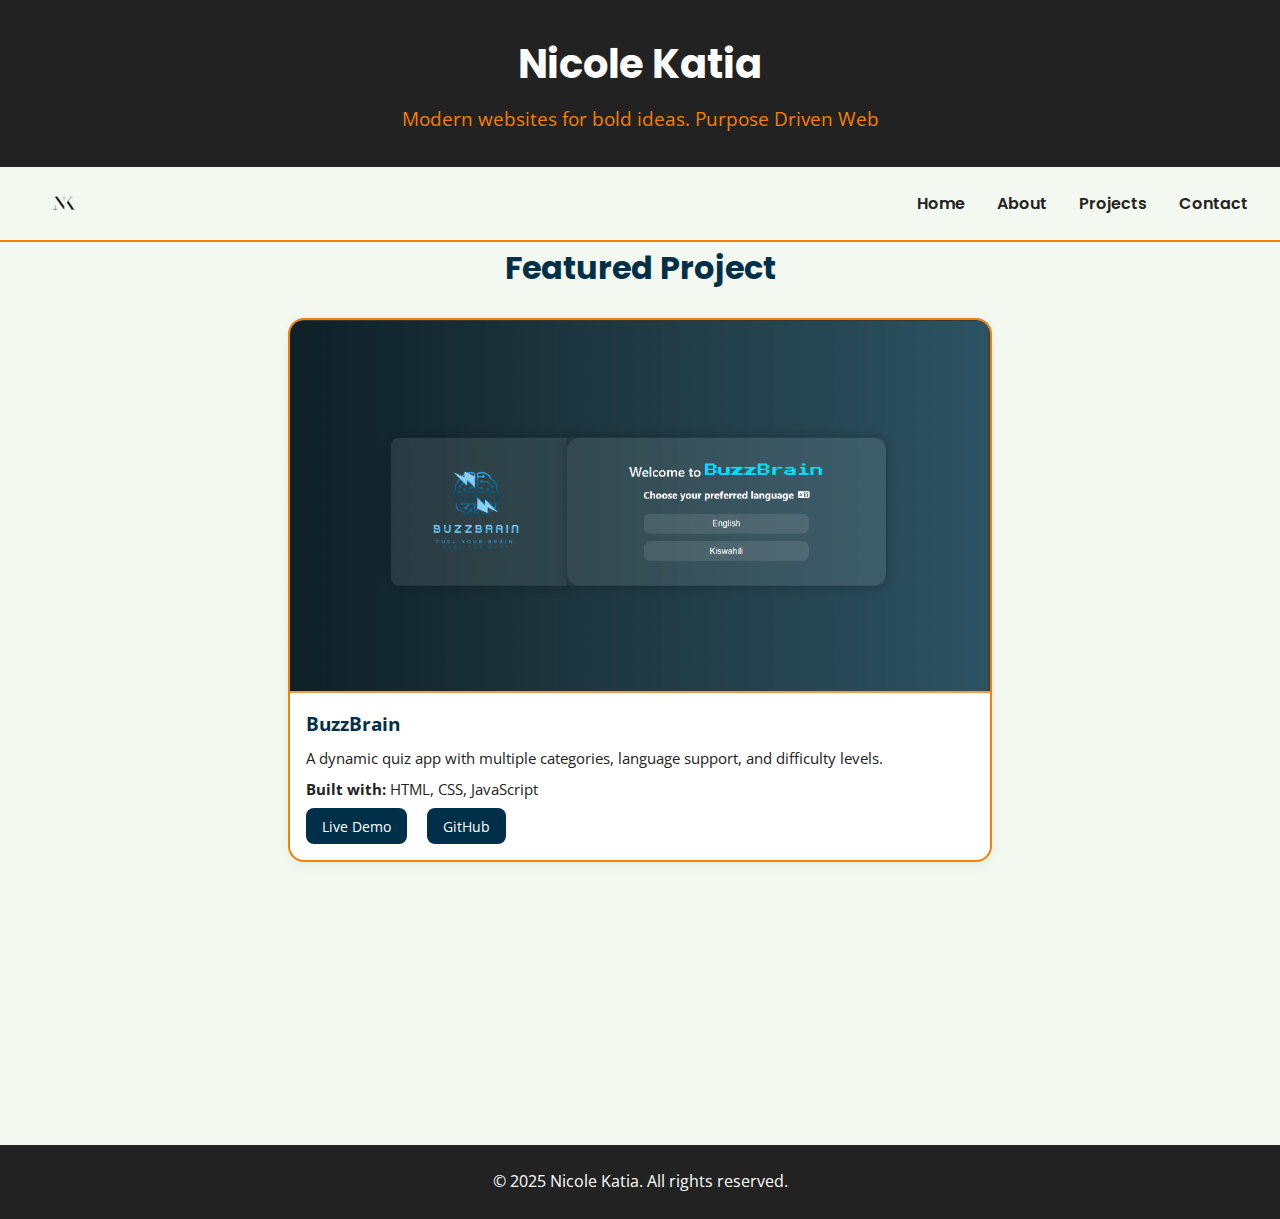
<file: index.html>
<!-- Main page -->
<!DOCTYPE html>
<html lang="en">
  <head>
    <meta charset="UTF-8" />
    <meta name="viewport" content="width=device-width, initial-scale=1.0" />
    <title>Nicole Katia | Web Developer</title>
    <!-- Link to google fonts -->
    <link
      href="https://fonts.googleapis.com/css2?family=Poppins:wght@600&family=Open+Sans&display=swap"
      rel="stylesheet"
    />

    <!-- Link to AOS -->
    <link href="https://unpkg.com/aos@2.3.4/dist/aos.css" rel="stylesheet" />

    <!-- Link to css style sheet -->
    <link rel="stylesheet" href="style.css" />
  </head>

  <body>
    <!-- Header -->
    <header>
      <h1>Nicole Katia</h1>
      <p>Modern websites for bold ideas. Purpose Driven Web</p>
    </header>

    <!-- Navbar -->
    <nav class="navbar">
      <div class="navbar-logo">
        <a href="index.html">
          <img src="images/nk-bg.png" alt="NK Logo" />
        </a>
      </div>

      <div class="hamburger" onclick="toggleMenu()">
        <div></div>
        <div></div>
        <div></div>
      </div>

      <div class="navbar-links" id="navLinks">
        <a href="index.html">Home</a>
        <a href="about.html">About</a>
        <a href="projects.html">Projects</a>
        <a href="contact.html">Contact</a>
      </div>
    </nav>

    <!-- Main content -->
    <section class="container featured-project">
      <h2 class="section-title">Featured Project</h2>
      <div id="featured-project-card" class="project-card">
        <!-- JS will populate this -->
      </div>
    </section>

    <section class="container" data-aos="fade-up">
      <h2 class="section-title">About Me</h2>
      <p>
        I'm a web developer, creative thinker, and passionate human. I build
        websites that connect people, purpose, and possibility. I'm especially
        drawn to projects that align with sustainability, inclusivity, and
        community. Let's bring your idea to life.
      </p>
      <a class="btn" href="about.html">More About Me</a>
    </section>

    <footer>
      <p>© 2025 Nicole Katia. All rights reserved.</p>
    </footer>

    <!-- Link to JS file -->
    <script src="main.js"></script>
    <script src="https://unpkg.com/aos@2.3.4/dist/aos.js"></script>
  </body>
</html>
</file>
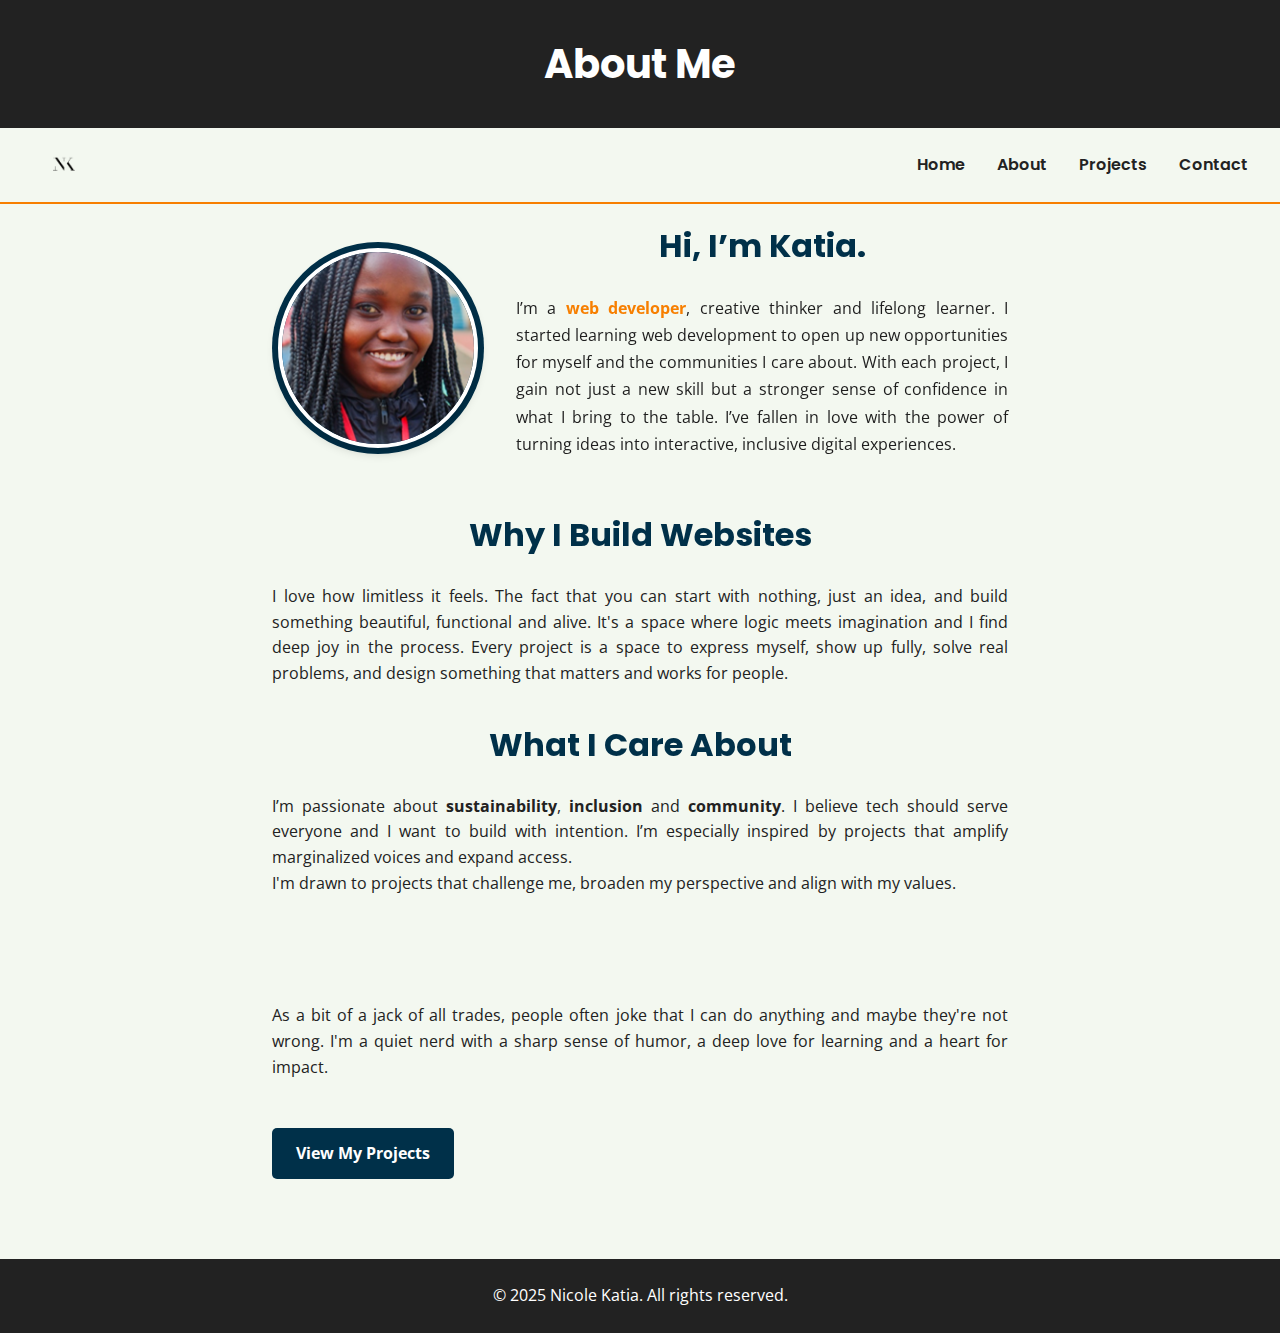
<file: about.html>
<!-- About page-->
<!DOCTYPE html>
<html lang="en">
  <head>
    <meta charset="UTF-8" />
    <meta name="viewport" content="width=device-width, initial-scale=1.0" />
    <title>About | Nicole Katia</title>
    <!-- Link to google fonts -->
    <link
      href="https://fonts.googleapis.com/css2?family=Poppins:wght@600&family=Open+Sans&display=swap"
      rel="stylesheet"
    />
    <!-- Link to AOS -->
    <link href="https://unpkg.com/aos@2.3.4/dist/aos.css" rel="stylesheet" />

    <!-- Link to css style sheet -->
    <link rel="stylesheet" href="style.css" />
  </head>
  <body>
    <!-- Header section -->
    <header>
      <h1>About Me</h1>
    </header>

    <!-- Navbar -->
    <nav class="navbar">
      <div class="navbar-logo">
        <a href="index.html">
          <img src="images/nk-bg.png" alt="NK logo" />
        </a>
      </div>

      <div class="hamburger" onclick="toggleMenu()">
        <div></div>
        <div></div>
        <div></div>
      </div>

      <div class="navbar-links" id="navLinks">
        <a href="index.html">Home</a>
        <a href="about.html">About</a>
        <a href="projects.html">Projects</a>
        <a href="contact.html">Contact</a>
      </div>
    </nav>

    <!-- Main content -->
    <div class="container about-flex">
      <div class="image-box">
        <img src="images/Katia.jpg" alt="Nicole Katia" />
      </div>

      <div class="text-box">
        <section>
          <h2 class="section-title" data-aos="fade-up">Hi, I’m Katia.</h2>
          <p data-aos="fade-up" data-aos-delay="200">
            I’m a <span class="highlight">web developer</span>, creative thinker
            and lifelong learner. I started learning web development to open up
            new opportunities for myself and the communities I care about. With
            each project, I gain not just a new skill but a stronger sense of
            confidence in what I bring to the table. I’ve fallen in love with
            the power of turning ideas into interactive, inclusive digital
            experiences.
          </p>
        </section>
      </div>

      <section>
        <h2 class="section-title" data-aos="fade-right">
          Why I Build Websites
        </h2>
        <p>
          I love how limitless it feels. The fact that you can start with
          nothing, just an idea, and build something beautiful, functional and
          alive. It's a space where logic meets imagination and I find deep joy
          in the process. Every project is a space to express myself, show up
          fully, solve real problems, and design something that matters and
          works for people.
        </p>
      </section>

      <section>
        <h2 class="section-title" data-aos="fade-right">What I Care About</h2>
        <p>
          I’m passionate about <strong>sustainability</strong>,
          <strong>inclusion</strong> and <strong>community</strong>. I believe
          tech should serve everyone and I want to build with intention. I’m
          especially inspired by projects that amplify marginalized voices and
          expand access.
        </p>
        <p>
          I'm drawn to projects that challenge me, broaden my perspective and
          align with my values.
        </p>
      </section>

      <section>
        <h2 class="section-title" data-aos="fade-right">
          A Little More About Me
        </h2>
        <p>
          As a bit of a jack of all trades, people often joke that I can do
          anything and maybe they're not wrong. I'm a quiet nerd with a sharp
          sense of humor, a deep love for learning and a heart for impact.
        </p>
      </section>

      <a href="projects.html" class="btn">View My Projects</a>
    </div>

    <footer>
      <p>© 2025 Nicole Katia. All rights reserved.</p>
    </footer>

    <!-- Link to JS file -->
    <script src="main.js"></script>
    <script src="https://unpkg.com/aos@2.3.4/dist/aos.js"></script>
  </body>
</html>
</file>
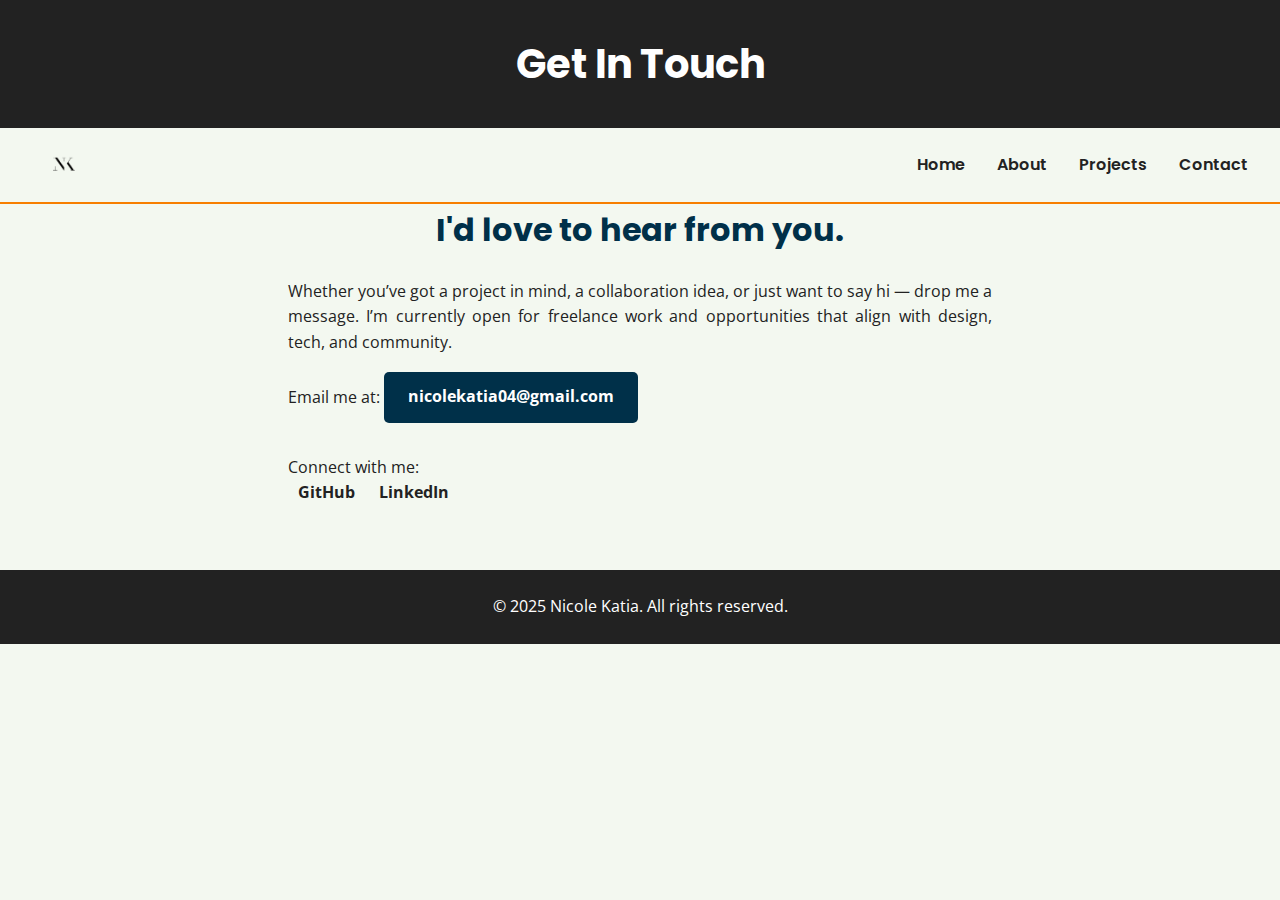
<file: contact.html>
<!-- Contact page -->
<!DOCTYPE html>
<html lang="en">
  <head>
    <meta charset="UTF-8" />
    <meta name="viewport" content="width=device-width, initial-scale=1.0" />
    <title>Contact | Nicole Katia</title>
    <!-- Link to google fonts -->
    <link
      href="https://fonts.googleapis.com/css2?family=Poppins:wght@600&family=Open+Sans&display=swap"
      rel="stylesheet"
    />
    <!-- Link to css style sheet -->
    <link rel="stylesheet" href="style.css" />
  </head>

  <body>
    <!-- Header -->
    <header>
      <h1>Get In Touch</h1>
    </header>

    <!-- Navbar -->
    <nav class="navbar">
      <div class="navbar-logo">
        <a href="index.html">
          <img src="images/nk-bg.png" alt="NK Logo" />
        </a>
      </div>

      <div class="hamburger" onclick="toggleMenu()">
        <div></div>
        <div></div>
        <div></div>
      </div>

      <div class="navbar-links" id="navLinks">
        <a href="index.html">Home</a>
        <a href="about.html">About</a>
        <a href="projects.html">Projects</a>
        <a href="contact.html">Contact</a>
      </div>
    </nav>

    <!-- Main content -->
    <div class="container">
      <h2 class="section-title">I'd love to hear from you.</h2>
      <p>
        Whether you’ve got a project in mind, a collaboration idea, or just want
        to say hi — drop me a message. I’m currently open for freelance work and
        opportunities that align with design, tech, and community.
      </p>
      <p>
        Email me at:
        <a href="mailto:nicolekatia04@gmail.com" class="btn"
          >nicolekatia04@gmail.com</a
        >
      </p>

      <div class="social-links">
        <p>Connect with me:</p>
        <a href="https://github.com/yourusername" target="_blank">GitHub</a>
        <a href="https://linkedin.com/in/yourusername" target="_blank"
          >LinkedIn</a
        >
      </div>
    </div>

    <!-- Footer -->
    <footer>
      <p>© 2025 Nicole Katia. All rights reserved.</p>
    </footer>

    <script>
      function toggleMenu() {
        const nav = document.getElementById("navLinks");
        nav.classList.toggle("active");
      }
    </script>
  </body>
</html>
</file>
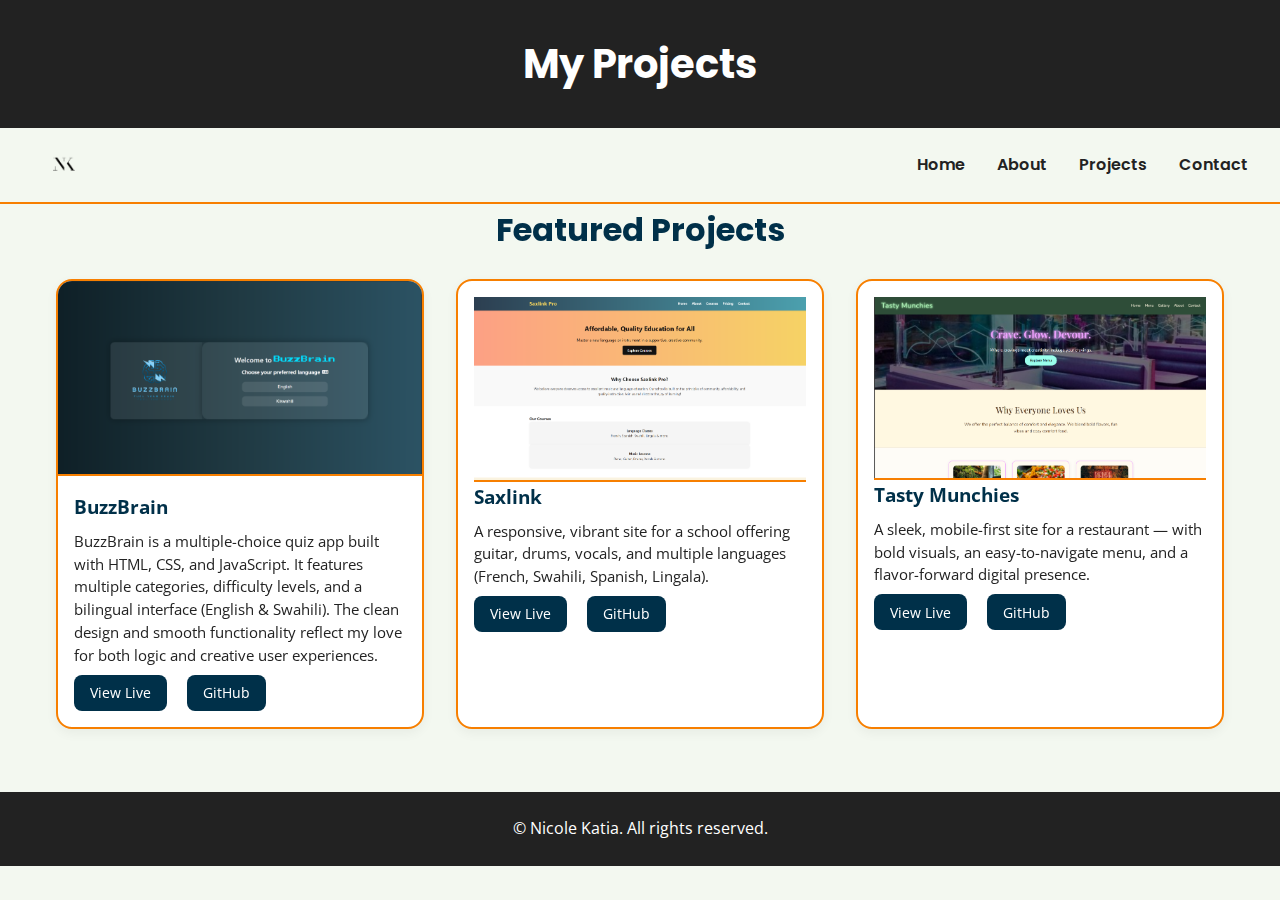
<file: projects.html>
<!-- Projects page -->
<!DOCTYPE html>
<html lang="en">
  <head>
    <meta charset="UTF-8" />
    <meta name="viewport" content="width=device-width, initial-scale=1.0" />
    <title>Projects | Nicole Katia</title>
    <!-- Link to google fonts -->
    <link
      href="https://fonts.googleapis.com/css2?family=Poppins:wght@600&family=Open+Sans&display=swap"
      rel="stylesheet"
    />
    <!-- Link to AOS -->
    <link href="https://unpkg.com/aos@2.3.4/dist/aos.css" rel="stylesheet" />

    <!-- Link to css style sheet -->
    <link rel="stylesheet" href="style.css" />
  </head>

 <body>
    <!-- Header -->
    <header>
      <h1>My Projects</h1>
    </header>

    <!-- Navbar -->
    <nav class="navbar">
      <div class="navbar-logo">
        <a href="index.html">
          <img src="images/nk-bg.png" alt="Natela Khalai Logo" />
        </a>
      </div>

      <div class="hamburger" onclick="toggleMenu()">
        <div></div>
        <div></div>
        <div></div>
      </div>

      <div class="navbar-links" id="navLinks">
        <a href="index.html">Home</a>
        <a href="about.html">About</a>
        <a href="projects.html">Projects</a>
        <a href="contact.html">Contact</a>
      </div>
    </nav>

    <!-- Main content -->
    <div class="projects-section-container">
      <h2 class="section-title" data-aos="fade-right">Featured Projects</h2>
      <section class="projects-grid">
      <!-- BuzzBrain Project -->
      <div class="project-card" data-aos="zoom-in" data-aos-delay="100">
        <img
          src="images/language selection page.png"
          alt="buzzbrain-screenshot"
        />
        <div class="project-info">
          <h3>BuzzBrain</h3>
          <p>
            BuzzBrain is a multiple-choice quiz app built with HTML, CSS, and
            JavaScript. It features multiple categories, difficulty levels, and
            a bilingual interface (English & Swahili). The clean design and
            smooth functionality reflect my love for both logic and creative
            user experiences.
          </p>
          <div class="project-links">
            <a href="https://your-netlify-link.netlify.app" target="_blank"
              >View Live</a
            >
            <a href="https://github.com/purple-flame7/buzzbrain" target="_blank"
              >GitHub</a
            >
          </div>
        </div>
      </div>

      <div class="project-card" data-aos="zoom-in" data-aos-delay="100">
        <div class="project-info">
          <img src="images/Saxlink.png" alt=SaxlinkPro-screenshot"">
          <h3>Saxlink</h3>
          <p>
            A responsive, vibrant site for a school offering guitar, drums,
            vocals, and multiple languages (French, Swahili, Spanish, Lingala).
          </p>
          <div class="project-links">
            <a href="https://your-netlify-link.netlify.app" target="_blank"
              >View Live</a
            >
            <a href="https://github.com/purple-flame7/saxlink" target="_blank"
              >GitHub</a
            >
          </div>
        </div>
      </div>

      <div class="project-card" data-aos="zoom-in" data-aos-delay="100">
        <div class="project-info">
          <img src="images/TM-screenshot.png" alt="TM-screenshot" />
          <h3>Tasty Munchies</h3>
          <p>
            A sleek, mobile-first site for a restaurant — with bold visuals, an
            easy-to-navigate menu, and a flavor-forward digital presence.
          </p>
          <div class="project-links">
            <a href="https://your-netlify-link.netlify.app" target="_blank"
              >View Live</a
            >
            <a href="https://github.com/purple-flame7/saxlink" target="_blank"
              >GitHub</a
            >
          </div>
        </div>
      </div>
    </section>

    <footer>
      <p>© Nicole Katia. All rights reserved.</p>
    </footer>

    <!-- Link to JS file -->
    <script src="main.js"></script>
    <script src="https://unpkg.com/aos@2.3.4/dist/aos.js"></script>
 </body>
</html>
</file>
<file: style.css>
/* Variables */
:root {
  --primary: #222222;
  --accent1: #f77f00;
  --accent2: #003049;
  --background: #f3f8f0;
}

/* Reset and base styles */
* {
  margin: 0;
  padding: 0;
  box-sizing: border-box;
}

body {
  font-family: "Open Sans", sans-serif;
  background-color: var(--background);
  color: var(--primary);
  line-height: 1.6;
}

a {
  text-decoration: none;
  color: inherit;
}

img {
  display: block;
  max-width: 100%;
  height: auto;
}

/* Typography */
.section-title {
  font-family: "Poppins", sans-serif;
  font-size: 2rem;
  margin-bottom: 1.5rem;
  color: var(--accent2);
  text-align: center;
}

.highlight {
  color: var(--accent1);
  font-weight: bold;
}

/* Layout */
.container {
  padding: 0 2rem;
  max-width: 768px;
  margin: auto;
  text-align: justify;
}

/* Header */
header {
  background: var(--primary);
  color: white;
  padding: 2rem;
  text-align: center;
}

header h1 {
  font-family: "Poppins", sans-serif;
  font-size: 2.5rem;
}

header p {
  font-size: 1.2rem;
  margin-top: 0.5rem;
  color: var(--accent1);
}

/* Navbar */
.navbar {
  background: var(--background);
  border-bottom: 2px solid var(--accent1);
  display: flex;
  justify-content: space-between;
  align-items: center;
  padding: 0.8rem 2rem;
  position: sticky;
  top: 0;
  z-index: 1000;
  font-family: "Poppins", sans-serif;
}

.navbar-logo img {
  height: 48px;
  width: auto;
}

.navbar-links {
  display: flex;
  gap: 2rem;
}

.navbar-links a {
  font-weight: 600;
  transition: color 0.3s;
}

.navbar-links a:hover {
  color: var(--accent1);
}

/* Hamburger menu */
.hamburger {
  display: none;
  flex-direction: column;
  cursor: pointer;
}

.hamburger div {
  width: 25px;
  height: 3px;
  background-color: var(--primary);
  margin: 4px;
  transition: 0.3s;
}

/* Projects-section */
.projects-section {
  padding: 2rem 1rem;
}

.projects-grid {
  display: grid;
  grid-template-columns: repeat(auto-fit, minmax(280px, 1fr));
  gap: 2rem;
  max-width: 1200px;
  margin: 0 auto;
  padding: 0 1rem;
}

.project-card {
  background: #fff;
  border: 2px solid var(--accent1);
  border-radius: 16px;
  box-shadow: 0 4px 12px rgba(0, 0, 0, 0.05);
  display: flex;
  flex-direction: column;
  overflow: hidden;
  transition: transform 0.3s ease;
}

.project-card:hover {
  transform: translateY(-5px);
}

.project-card img {
  border-bottom: 2px solid var(--accent1);
  object-fit: cover;
}

.project-info {
  padding: 1rem;
}

.project-info h3 {
  color: var(--accent2);
  margin-bottom: 0.5rem;
}

.project-info p {
  margin-bottom: 0.5rem;
  font-size: 0.95rem;
  line-height: 1.5;
}

.project-links a {
  display: inline-block;
  margin-right: 1rem;
  background: var(--accent2);
  color: white;
  padding: 0.4rem 1rem;
  border-radius: 8px;
  font-size: 0.9rem;
  transition: background 0.3s;
}

.project-links a:hover {
  background: #005f7f;
  transform: translateY(-2px);
}

.coming-soon {
  background: #fff8f0;
  border: 2px dashed var(--accent1);
  text-align: center;
}

/* Buttons */
.btn {
  display: inline-block;
  margin-top: 1rem;
  padding: 0.8rem 1.5rem;
  background: var(--accent2);
  color: white;
  font-weight: bold;
  border-radius: 5px;
  transition: background 0.3s ease;
}

.btn:hover {
  background: #005f7f;
  transform: translateY(-2px);
}

/* About section */
.about-flex {
  display: flex;
  flex-wrap: wrap;
  gap: 2rem;
  align-items: center;
  margin-bottom: 3rem;
  padding: 1rem;
}

.image-box {
  padding: 6px;
  background: var(--accent2);
  border-radius: 50%;
  display: inline-block;
}

.image-box img {
  width: 200px;
  height: 200px;
  object-fit: cover;
  border-radius: 50%;
  border: 4px solid #fff;
  box-shadow: 0 4px 12px rgba(0, 0, 0, 0.2);
}

.text-box {
  flex: 1;
  min-width: 250px;
}

.text-box p {
  font-size: 1rem;
  line-height: 1.7;
  margin-bottom: 1.2rem;
  color: #1e1e1e;
}

/* Contact section */
.contact-section {
  padding: 3rem 1rem;
  max-width: 700px;
  margin: auto;
  text-align: center;
}

.contact-form {
  display: flex;
  flex-direction: column;
  gap: 1rem;
  margin-top: 2rem;
}

.contact-form label {
  text-align: left;
  font-weight: 600;
}

.contact-form input,
.contact-form textarea {
  padding: 0.8rem;
  border: 2px solid #f2994a;
  border-radius: 8px;
  font-size: 1rem;
  font-family: inherit;
  resize: vertical;
}

.contact-form button {
  background-color: var(--accent2);
  color: white;
  border: none;
  padding: 0.8rem;
  border-radius: 8px;
  font-size: 1rem;
  cursor: pointer;
  transition: background 0.3s ease;
}

.contact-form button:hover {
  background-color: #005f7f;
}

/* Footer */
footer {
  text-align: center;
  padding: 1.5rem;
  background: var(--primary);
  color: white;
  margin-top: 4rem;
}

.social-links {
  margin-top: 2rem;
}

.social-links a {
  margin: 0 10px;
  font-weight: bold;
  transition: color 0.3s ease;
}

.social-links a:hover {
  color: var(--accent1);
}

/* Responsiveness */
@media (max-width: 768px) {
  .navbar-links {
    display: none;
    flex-direction: column;
    background-color: var(--background);
    position: absolute;
    top: 100%;
    right: 0;
    width: 100%;
    padding: 1rem 0;
    border-top: 2px solid var(--accent1);
  }

  .navbar-links.active {
    display: flex;
  }

  .hamburger {
    display: flex;
  }

  .about-flex {
    flex-direction: column;
    text-align: center;
  }

  .image-box img {
    width: 160px;
    height: 160px;
  }

  .section-title {
    font-size: 1.7rem;
  }

  .text-box p {
    font-size: 0.95rem;
  }
}
</file>
